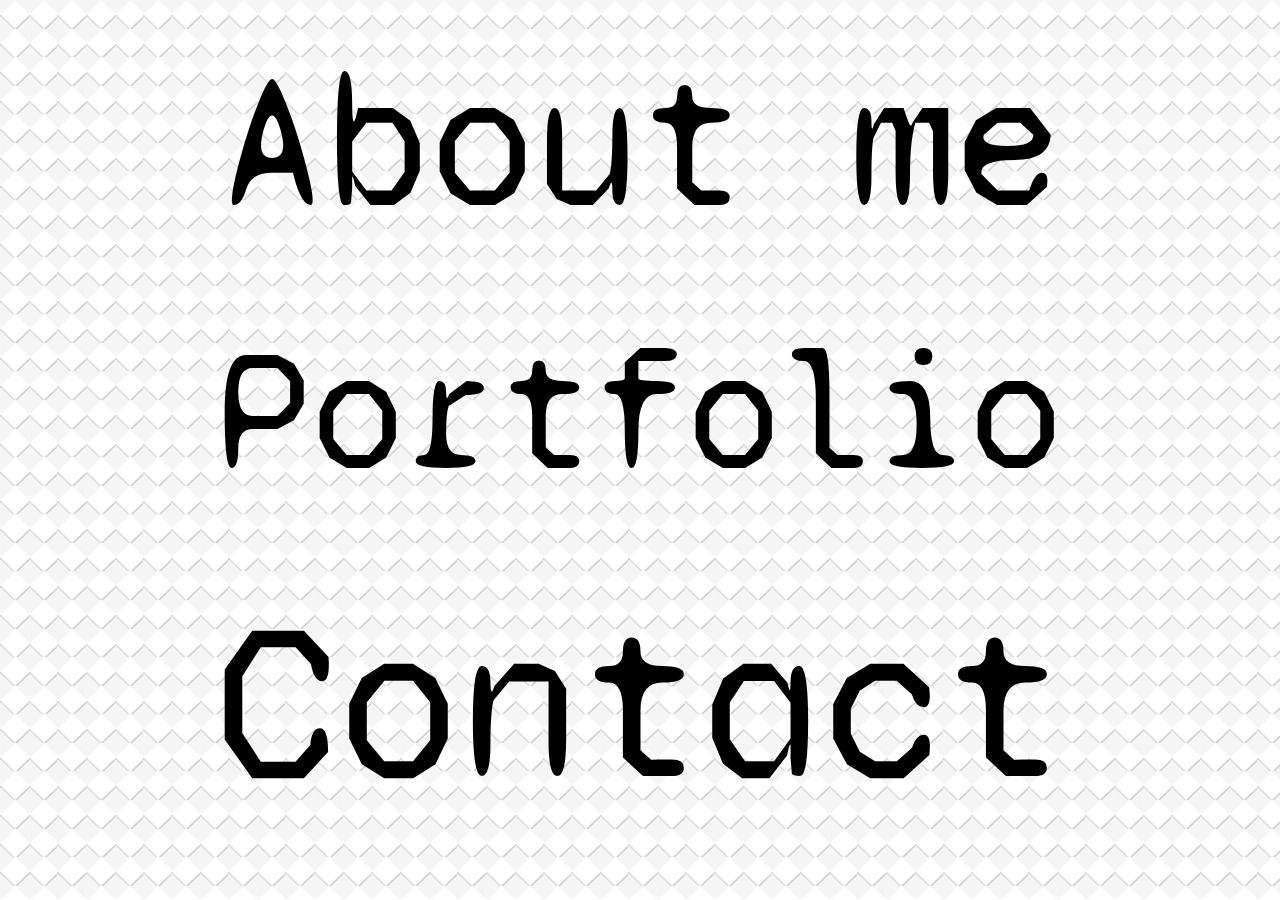
<file: index.html>
<!DOCTYPE html>
<html lang="en">
<head>
    <meta charset="UTF-8">
    <meta name="viewport" content="width=device-width, initial-scale=1.0">
    <title>Home Page</title>
    <link rel="stylesheet" type="text/css" href="reset.css">
    <link rel="stylesheet" href="https://maxcdn.bootstrapcdn.com/bootstrap/4.0.0/css/bootstrap.min.css">
    <link href="https://fonts.googleapis.com/css2?family=Syne+Mono&display=swap" rel="stylesheet">
    <link rel="stylesheet" type="text/css" href="indexcss.css">
</head>
<body>
    <section class="container" id="maincontainer">
        <div class="row">
            <div class="col-lg" ><a href="aboutme.html" id="aboutme">About me</a><br><a href="portfolio.html" id="portfolio">Portfolio</a><br>
              <a href="contact.html" id="contact">Contact</a></div>
        </div>
    
        </section>
</body>
</html>
</file>
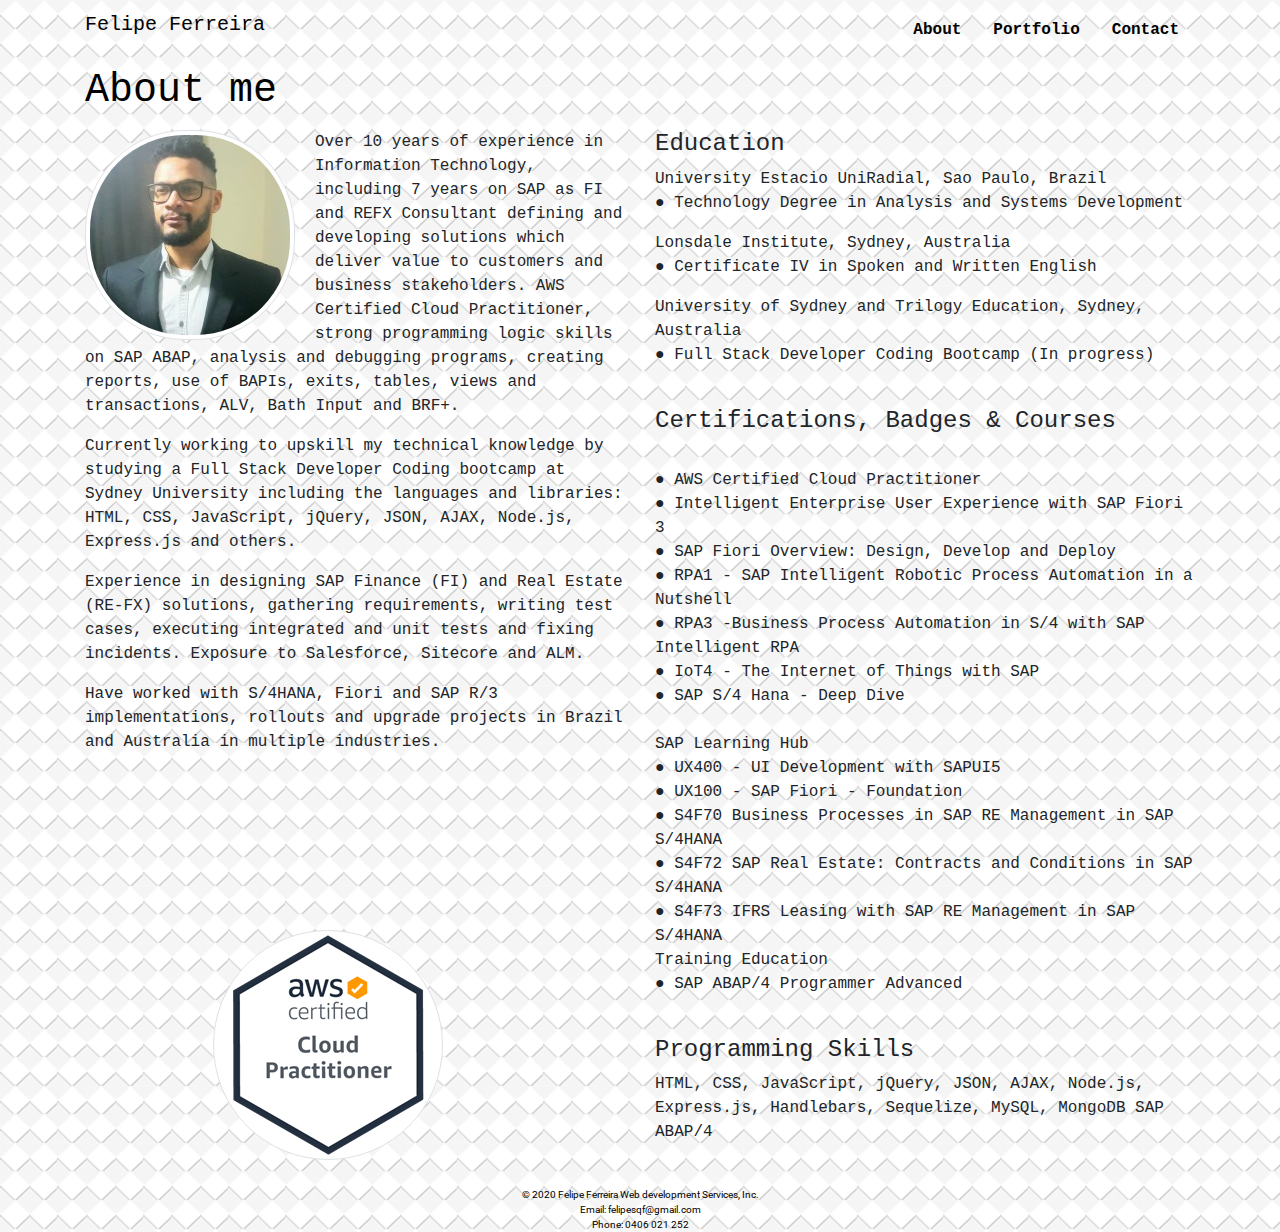
<file: aboutme.html>
<!DOCTYPE html>
<html lang="en-us">
    <head>
        <meta charset="UTF-8">
        <meta name="viewport" content="width=device-width, initial-scale=1.0">
        <title>Felipe Ferreira Profile</title>
        <link rel="stylesheet" type="text/css" href="reset.css">
        <link rel="stylesheet" href="https://maxcdn.bootstrapcdn.com/bootstrap/4.0.0/css/bootstrap.min.css">
        <link href="https://fonts.googleapis.com/css2?family=Roboto&display=swap" rel="stylesheet">
        <link href="https://fonts.googleapis.com/css2?family=Fredericka+the+Great&display=swap" rel="stylesheet">
        <link rel="stylesheet" type="text/css" href="aboutmestyle.css">
    </head>
    <body>
      <header class="container">
        <div class="row">
          <div class="col-sm-8" ><a id="felipe" href="index.html"> Felipe Ferreira<a></div>
          <div class="col-lg-4">
            <nav class="topnav" id="myTopnav">
                <a class="nav-link" href="contact.html">Contact</a>
                <a class="nav-link" href="portfolio.html">Portfolio</a>
                <a class="nav-link" href="aboutme.html">About</a>
            </nav>
          </div>
        </div>
      </header>
        <section class="container" id="maincontainer">
            <div class="row"></div>
            <div class="row">
              <div class="col-lg-3" id="aboutme"><h1>About me</h1></div>
            </div>
            <div class="row">
                <div class="col-lg-6">
                    <span><img class="img img-thumbnail" alt="profile-felipe" id="felipepic" src="Assets/Images/profileimg.jpg"></span>
                    <div class="clearfix" id="bio"><p>Over 10 years of experience in Information Technology, including 7 years on SAP as FI and REFX
Consultant defining and developing solutions which deliver value to customers and business
stakeholders. AWS Certified Cloud Practitioner, strong programming logic skills on SAP ABAP,
analysis and debugging programs, creating reports, use of BAPIs, exits, tables, views and
transactions, ALV, Bath Input and BRF+.</p>

                     <p>Currently working to upskill my technical knowledge by studying a Full Stack Developer Coding
bootcamp at Sydney University including the languages and libraries: HTML, CSS, JavaScript,
jQuery, JSON, AJAX, Node.js, Express.js and others.</p> 
                      
                     <p>Experience in designing SAP Finance (FI) and Real Estate (RE-FX) solutions, gathering
requirements, writing test cases, executing integrated and unit tests and fixing incidents. Exposure
to Salesforce, Sitecore and ALM.</p> 
                      
                     <p>Have worked with S/4HANA, Fiori and SAP R/3 implementations, rollouts and upgrade projects in
Brazil and Australia in multiple industries. </p>
                      </div>

                      <img class="img img-thumbnail" id="awsccp"alt="AWS_cert1" src="Assets/Images/AWS-Certified-Cloud-Practitioner.png">
                </div>
                <div class="col-lg-6" id="bio2">
                  <h4 id="edu">Education</h4>
                  <p>University Estacio UniRadial, Sao Paulo, Brazil<br>
                    ●	Technology Degree in Analysis and Systems Development</p>

                  <p>Lonsdale Institute, Sydney, Australia<br>
                    ●	Certificate IV in Spoken and Written English</p>
                    
                    <p> University of Sydney and Trilogy Education, Sydney, Australia<br>
                    ●	Full Stack Developer Coding Bootcamp (In progress)</p><br>
                    
                    <h4 id="courses">Certifications, Badges & Courses</h4>
                   <br>
                      ●	AWS Certified Cloud Practitioner<br>
                      ●	Intelligent Enterprise User Experience with SAP Fiori 3<br>
                      ●	SAP Fiori Overview: Design, Develop and Deploy<br>
                      ●	RPA1 - SAP Intelligent Robotic Process Automation in a Nutshell<br>
                      ●	RPA3 -Business Process Automation in S/4 with SAP Intelligent RPA<br>
                      ●	IoT4 - The Internet of Things with SAP	<br>
                      ●	SAP S/4 Hana - Deep Dive			<br><br>
                      
                      SAP Learning Hub<br>
                      ●	UX400 - UI Development with SAPUI5		<br>	
                      ●	UX100 - SAP Fiori - Foundation	<br>				
                      ●	S4F70 Business Processes in SAP RE Management in SAP S/4HANA<br>	
                      ●	S4F72 SAP Real Estate: Contracts and Conditions in SAP S/4HANA<br>
                      ●	S4F73 IFRS Leasing with SAP RE Management in SAP S/4HANA	<br>
                      
                      Training Education<br>
                      ●	SAP ABAP/4 Programmer Advanced</p><br>

                    <h4 id="programming">Programming Skills</h4>
                    <p>HTML, CSS, JavaScript, jQuery, JSON, AJAX, Node.js, Express.js, Handlebars, Sequelize, MySQL, MongoDB SAP ABAP/4 </p>
                  </div>
                </div>
            </div>
            
          </section>
          <footer class="container">
            <div class="row">
              <div class="col-lg-12">
                <div >
                  <div>&copy; 2020 Felipe Ferreira Web development Services, Inc.</div>
                  <div>Email: felipesqf@gmail.com</div>
                  <div>Phone: 0406 021 252  </div>
              </div>
            </div>
            </div>
            </footer>
          
    </body>
</html>
</file>
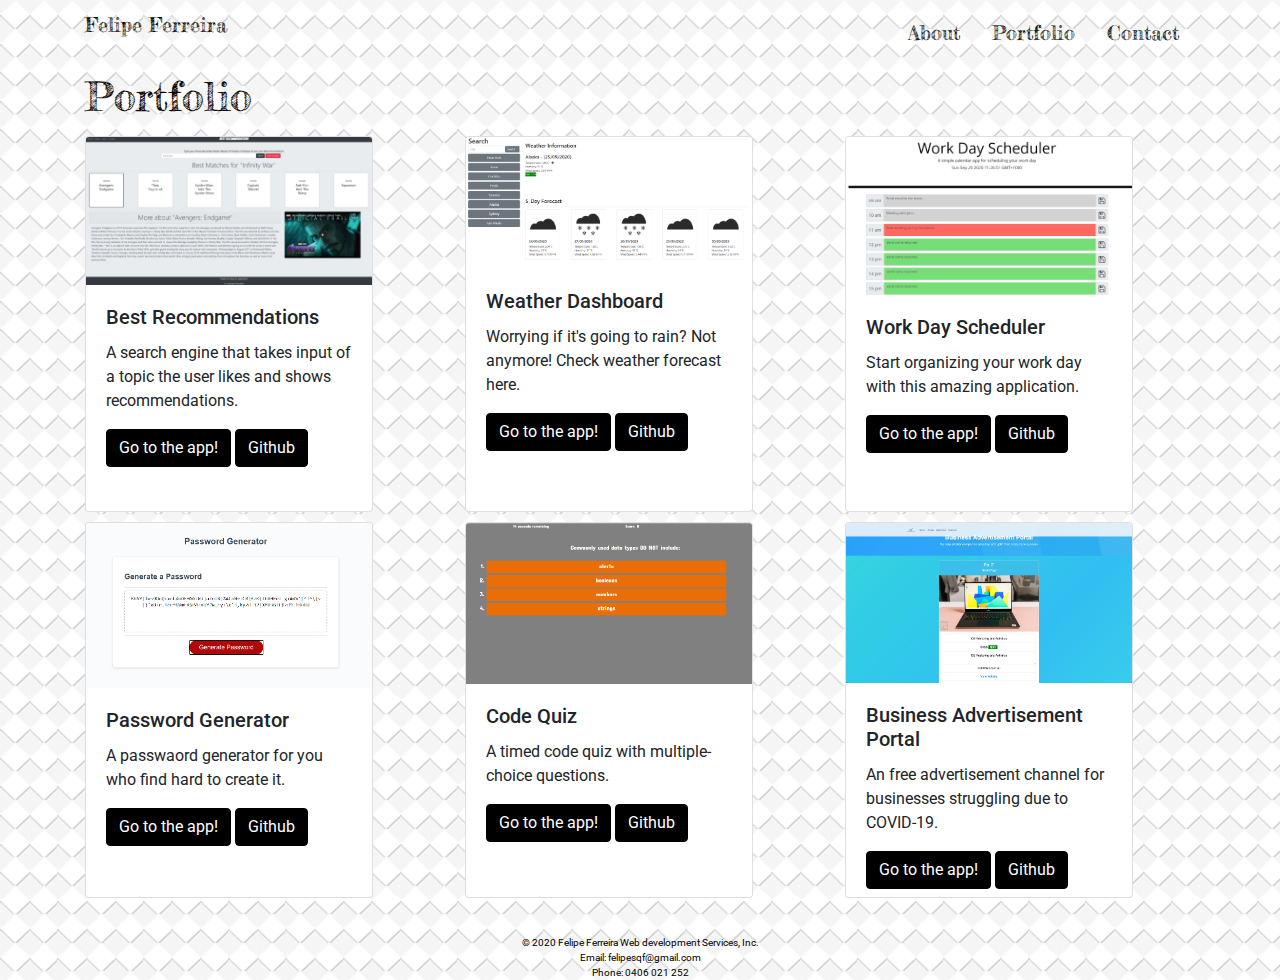
<file: portfolio.html>
<!DOCTYPE html>
<html lang="en-us">
    <head>
        <meta charset="UTF-8">
        <meta name="viewport" content="width=device-width, initial-scale=1.0">
        <title>Portfolio</title>
        <link rel="stylesheet" type="text/css" href="reset.css">
        <link rel="stylesheet" href="https://maxcdn.bootstrapcdn.com/bootstrap/4.0.0/css/bootstrap.min.css">
        <link href="https://fonts.googleapis.com/css2?family=Roboto&display=swap" rel="stylesheet">
        <link href="https://fonts.googleapis.com/css2?family=Fredericka+the+Great&display=swap" rel="stylesheet">
        <link rel="stylesheet" type="text/css" href="portfoliostyle.css">
    </head>
    <body>
      <header class="container">
        <div class="row">
          <div class="col-sm-8" ><a id="felipe" href="index.html"> Felipe Ferreira<a></div>
          <div class="col-sm-4">
            <nav class="topnav" id="myTopnav">
                <a class="nav-link" href="contact.html">Contact</a>
                <a class="nav-link" href="portfolio.html">Portfolio</a>
                <a class="nav-link" href="aboutme.html">About</a>
            </nav>
          </div>
        </div>
      </header>
        <section class="container" id="maincontainer">
        
        <div class="row">
              <div class="col-sm-12" id="portifolio"><h1>Portfolio</h1></div>
            </div>
            <div class="row">
                <div class="col-sm-4" data-id="port1">
                  <div class="card" >
                    <img src="Assets/Images/bestrecommendation.PNG" class="card-img-top" alt="...">
                    <div class="card-body">
                      <h5 class="card-title">Best Recommendations</h5>
                      <p class="card-text">A search engine that takes input of a topic the user likes and shows recommendations.</p>
                      <a href="https://dclucas95.github.io/Project-1-Recommendations/" class="btn btn-primary">Go to the app!</a>
                      <a href="https://github.com/DCLucas95/Project-1-Recommendations" class="btn btn-primary">Github</a>
                    </div>
                  </div>
                </div>
                <div class="col-sm-4" data-id="port2">
                  <div class="card">
                    <img src="Assets/Images/weather.png" class="card-img-top" alt="...">
                    <div class="card-body">
                      <h5 class="card-title">Weather Dashboard</h5>
                      <p class="card-text">Worrying if it's going to rain? Not anymore! Check weather forecast here.</p>
                      <a href="https://felipesqf.github.io/Weather-Dashboard/" class="btn btn-primary">Go to the app!</a>
                      <a href="https://github.com/felipesqf/Weather-Dashboard" class="btn btn-primary">Github</a>
                    </div>
                  </div>
                </div>
                <div class="col-sm-4"data-id="port3">
                  <div class="card">
                    <img src="Assets/Images/workday.png" class="card-img-top" alt="...">
                    <div class="card-body">
                      <h5 class="card-title">Work Day Scheduler</h5>
                      <p class="card-text">Start organizing your work day with this amazing application.</p>
                      <a href="https://felipesqf.github.io/Work-Day-Scheduler/" class="btn btn-primary">Go to the app!</a>
                      <a href="https://github.com/felipesqf/Work-Day-Scheduler" class="btn btn-primary">Github</a>
                    </div>
                  </div>
                </div>
              </div>
            </div>
            <div class="row">
              <div class="col-sm-4" data-id="port4">
                <div class="card" >
                  <img src="Assets/Images/passwordgen.PNG" class="card-img-top" alt="...">
                  <div class="card-body">
                    <h5 class="card-title">Password Generator
                    </h5>
                    <p class="card-text">A passwaord generator for you who find hard to create it.</p>
                    <a href="https://felipesqf.github.io/Password-Generator/" class="btn btn-primary">Go to the app!</a>
                      <a href="https://github.com/felipesqf/Password-Generator" class="btn btn-primary">Github</a>
                  </div>
                </div>
                </div>
                <div class="col-sm-4" data-id="port5">
                  <div class="card" >
                    <img src="Assets/Images/codequiz.PNG" class="card-img-top" alt="...">
                    <div class="card-body">
                      <h5 class="card-title">Code Quiz</h5>
                      <p class="card-text">A timed code quiz with multiple-choice questions.</p>
                        <a href="https://felipesqf.github.io/Code-Quiz/" class="btn btn-primary">Go to the app!</a>
                      <a href="https://github.com/felipesqf/Code-Quiz" class="btn btn-primary">Github</a>
                    </div>
                  </div>
                </div>
                <div class="col-sm-4" data-id="port6">
                  <div class="card" >
                    <img src="Assets/Images/product.png" class="card-img-top" alt="...">
                    <div class="card-body">
                      <h5 class="card-title">Business Advertisement Portal</h5>
                      <p class="card-text">An free advertisement channel for businesses struggling due to COVID-19.</p>
                      <a href="https://business-advertisement-portal.herokuapp.com/" class="btn btn-primary">Go to the app!</a>
                      <a href="https://github.com/prabhm512/business-advertisement-portal" class="btn btn-primary">Github</a>
                    </div>
                  </div>
                </div>
              </div>
            </div>
        </section>
        <footer class="container">
          <div class="row">
            <div class="col-sm-12">
              <div >
                <div>&copy; 2020 Felipe Ferreira Web development Services, Inc.</div>
                  <div>Email: felipesqf@gmail.com</div>
                  <div>Phone: 0406 021 252  </div>
            </div>
          </div>
          </div>
          </footer>
        
    </body>
</html>
</file>
<file: indexcss.css>
body{
    background-image: url(Assets/Images/embossed-diamond.png);
    font-family: 'Syne Mono', monospace;
    text-align: center;
     display: block;

 }
 #felipeferreira{
    font-size: 100px;
 }
#aboutme{
    font-size: 190px;

}
#portfolio{
    font-size: 170px;
 }
 #contact{
    font-size: 220px;
 }
 a {
   color: black;
 }
a:hover {
   color: black;
   display: block;
   text-decoration: none;
 }
</file>
<file: aboutmestyle.css>
span{
    float: left;
    padding-right: 20px;
    
}
#felipepic{
border-radius: 100px;
}
.clearfix::after{
  content: " ";
  display: block;
  clear: both;
}
#felipe{
 font-size: 20px;
    color: black;
    padding-top: 7px;
    font-family: 'Syne Mono', monospace;
    text-decoration: none;
 
}   

a:hover {
        color: black;
      display: block;
      text-decoration: none;
}  
#awsccp{
  position: absolute;
  left: 25%;
  bottom: 0%;
  border-radius: 130px
}
#bio, #bio2{
  font-family: 'Syne Mono', monospace;
} 
header{
  border-top-right-radius: 12px;
  border-top-left-radius: 12px;
  padding: 10px 0px 10px 0px;
}
.topnav {
  overflow: hidden;
  font-family: 'Syne Mono', monospace;
}
#aboutme{
  font-size: 20px;
  color:black;
  font-weight: bolder;
  font-family: 'Syne Mono', monospace;
  padding-top: 7px;
  padding-bottom: 7px;
}
/* Style the links inside the navigation bar */
.topnav a {
  float: right;

  color: black;
  text-align: center;
  text-decoration: none;
  font-weight: bold;
}

/* Change the color of links on hover */
.topnav a:hover {
  color: black;
}
body{
background-image: url(Assets/Images/embossed-diamond.png);
}
#maincontainer{
  padding-bottom: 20px;
  
}
footer{
  font-size: 10px;
  color: black;
  /* padding: 10px 0px 10px 0px; */
  border-bottom-right-radius: 12px;
  border-bottom-left-radius: 12px;
  text-align: center;
  padding-top: 7px;
}
</file>
<file: portfoliostyle.css>
#felipe{
    font-size: 20px;
    color: black;
    padding-top: 7px;
    font-family: 'Fredericka the Great', cursive;
    text-decoration: none;

    }   

    .card-body a:hover {
      color: black;
      display: block;
      text-decoration: none;
    }
    header{
      border-top-right-radius: 12px;
      border-top-left-radius: 12px;
      padding: 10px 0px 10px 0px;
      
    }
    .topnav {
      overflow: hidden;
      font-size:20px;
    }

    /* Style the links inside the navigation bar */
    .topnav a {
      float: right;
      display: block;
      color: black;
      text-align: center;
      text-decoration: none;
      font-family: 'Fredericka the Great', cursive;
      animation:none
    }

    /* Change the color of links on hover */
    .topnav a:hover {
      color: black;
    }
    #portifolio{
      font-size: 20px;
      color: black;
      font-weight: bolder;
      font-family: 'Fredericka the Great', cursive;
      padding-top: 7px;
      padding-bottom: 7px;
    }
    .card{
      width: 18rem;
      height: 23.5rem;
      margin-bottom: 10px;
      font-family: 'Roboto', sans-serif;
    }
    .card a{
      color: #fff;
      background-color: black;
      border-color: black;
      font-family: 'Roboto', sans-serif;
      text-decoration: none;
    }
    .card a:hover{
      text-decoration: none;
      color: #fff;
      background-color: black;
      border-color: black;
      font-family: 'Roboto', sans-serif;
    }
    body{
      background-image: url(Assets/Images/embossed-diamond.png);
    }
    #maincontainer{
      padding-bottom: 20px;
    }
    footer{
          font-size: 10px;
          color: black;
          /* padding: 10px 0px 10px 0px; */
          border-bottom-right-radius: 12px;
          border-bottom-left-radius: 12px;
          text-align: center;
          padding-top: 7px;
        }
    @media screen { 
    .container {
        width: auto;
    }
    }
</file>
